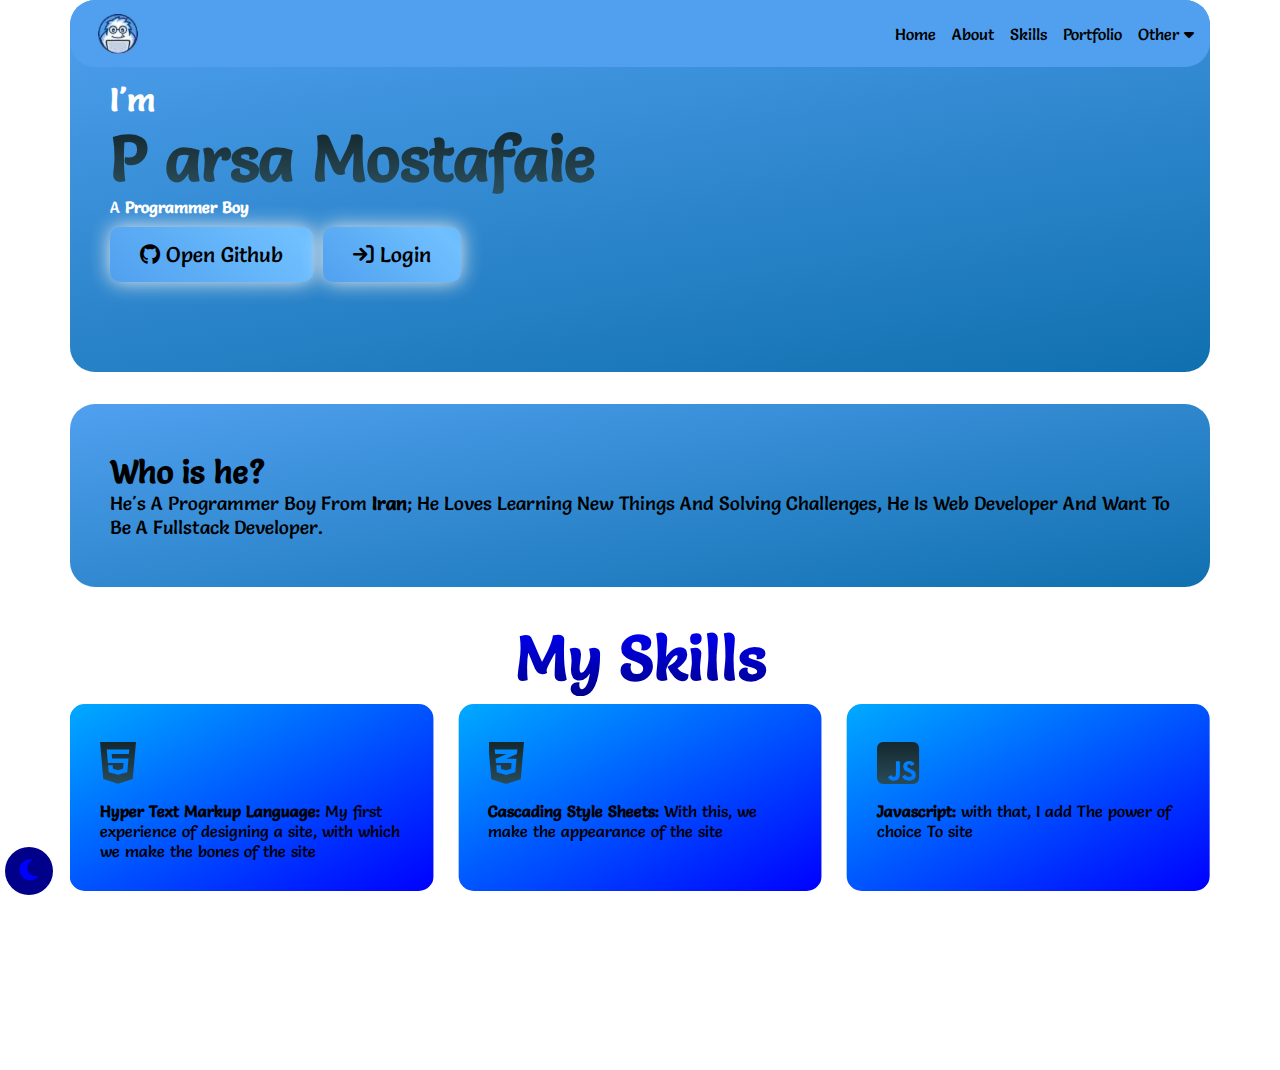
<file: index.html>
<!DOCTYPE html>
<html lang="en">
  <head>
    <meta charset="UTF-8" />
    <meta name="viewport" content="width=device-width, initial-scale=1.0" />
    <meta
      name="description"
      content="He's A Programmer Boy From Iran; He Loves Learning New Things
          And Solving Challenges, He Is Web Developer And Want To Be A Fullstack
          Developer."
    />
    <meta
      name="keywords"
      content="Parsa, Mostafaie, Web Developer, Parsa Mostafaie"
    />
    <title>Parsa Mostafaie</title>

    <meta property="og:title" content="who is Parsa Mostafaie? " />
    <meta
      property="og:description"
      content="💻 He's A Programmer Boy From Iran; He Loves Learning New Things
          And Solving Challenges, He Is Web Developer And Want To Be A Fullstack
          Developer."
    />
    <meta
      property="og:image"
      content="https://parsa-mostafaie.github.io/assets/logo.jpg"
    />
    <meta property="og:type" content="website" />

    <link rel="stylesheet" href="styles/style.css" />
    <link rel="stylesheet" href="styles/Page/index.css" />

    <!-- swiper -->
    <link
      rel="stylesheet"
      href="https://cdn.jsdelivr.net/npm/swiper@11/swiper-bundle.min.css"
    />

    <script
      src="https://cdn.jsdelivr.net/npm/swiper@11/swiper-bundle.min.js"
      defer
    ></script>

    <script src="scripts/app.js" defer></script>
    <script src="scripts/Page/index.js" defer></script>
  </head>
  <body>
    <!-- Header -->
    <header>
      <div class="container" css-no-select>
        <nav style="z-index: 9999" class="container">
          <div class="flex jc-between ai-center">
            <div class="nav-logo" onclick="change_menu_state()">
              <img src="/assets/logo-crop_prev_ui.png" alt="LOGO" />
            </div>
            <ul id="ulMenu">
              <li>
                <a href="/">Home</a>
              </li>
              <li><a href="/#about">About</a></li>
              <li><a href="/#skills">Skills</a></li>
              <li><a href="/portfolio.html">Portfolio</a></li>
              <li class="dropdown">
                <a href="/#other">Other</a> <i class="fa fa-caret-down"></i>
                <ul class="dropdown-menu">
                  <li><a href="/login.html">Login</a></li>
                </ul>
              </li>
            </ul>
          </div>
        </nav>
        <section class="header-bottom gradient-bg-header round pad">
          <div id="header-bottom">
            <h1>I'm</h1>
            <h1 class="text-gradient trunc" id="name" title="Parsa Mostafaie">
              P
            </h1>
            <p>A <b>Programmer Boy</b></p>
            <div class="flex flex-col flex-espec-row btn-list">
              <button class="btn-grad es-ai-center flex">
                <a
                  href="https://www.github.com/parsa-mostafaie"
                  target="_blank"
                >
                  <i class="fa-brands fa-github"></i> Open Github
                </a>
              </button>
              <button class="btn-grad es-ai-center flex">
                <a href="/login.html" target="_blank">
                  <i class="fa fa-sign-in"></i> Login
                </a>
              </button>
            </div>
          </div>
        </section>
      </div>
    </header>
    <main>
      <section
        id="about"
        class="container gradient-bg-header marg round pad-sm"
      >
        <h1>Who is he?</h1>
        <p style="font-size: 1.2em">
          He's A Programmer Boy From <b>Iran</b>; He Loves Learning New Things
          And Solving Challenges, He Is Web Developer And Want To Be A Fullstack
          Developer.
        </p>
      </section>
      <section class="container marg" id="skills" css-no-select class="marg">
        <p class="text-gradient text-gradient-2 center medium-font">
          <b>My Skills</b>
        </p>
        <div class="swiper">
          <div class="swiper-wrapper">
            <div class="swiper-slide">
              <b class="text-gradient">
                <i class="fa-brands fa-html5"></i>
              </b>
              <p>
                <b>Hyper Text Markup Language: </b> My first experience of
                designing a site, with which we make the bones of the site
              </p>
            </div>
            <div class="swiper-slide">
              <b class="text-gradient"
                ><i class="fa-brands fa-css3-alt"></i>
              </b>
              <p>
                <b>Cascading Style Sheets: </b> With this, we make the
                appearance of the site
              </p>
            </div>
            <div class="swiper-slide">
              <b class="text-gradient"
                ><i class="fa-brands fa-square-js"></i>
              </b>
              <p>
                <b>Javascript: </b> with that, I add The power of choice To site
              </p>
            </div>
            <div class="swiper-slide">
              <b class="text-gradient"
                ><i class="fa-brands fa-bootstrap"></i
              ></b>
              <p>This is a Framework for fewer css</p>
            </div>
            <div class="swiper-slide">
              <b class="text-gradient">RWD </b>
              <p>
                <b>Responsive Web Design: </b> I Make Site Responsive in Any
                Devices.
              </p>
            </div>
            <div class="swiper-slide">
              <b class="text-gradient">Other Skills</b>
              <p>
                I have <u><b>little</b></u> Experience in C++, C#, Asp.net
              </p>
            </div>
          </div>
          <!-- 
          <div class="swiper-pagination"></div>

          <div class="swiper-button-prev"></div>
          <div class="swiper-button-next"></div> -->
        </div>
      </section>
    </main>
    <footer>
      <div class="container row">
        <div class="flex flex-col jc-center">
          <h2>Copyright</h2>
          <p>(C) 2024 Parsa Mostafaie</p>
        </div>
        <div class="flex flex-col jc-center ai-center">
          <h2>Contact</h2>
          <p class="flex gap">
            <a
              href="https://www.linkedin.com/in/parsa-mostafaie/"
              target="_blank"
            >
              <i class="fa-brands fa-linkedin-in"></i>
            </a>
            <a href="https://www.github.com/parsa-mostafaie/" target="_blank">
              <i class="fa-brands fa-github"></i>
            </a>
            <a href="/">
              <i class="fa fa-globe"></i>
            </a>
          </p>
        </div>
      </div>
    </footer>
  </body>
</html>
</file>
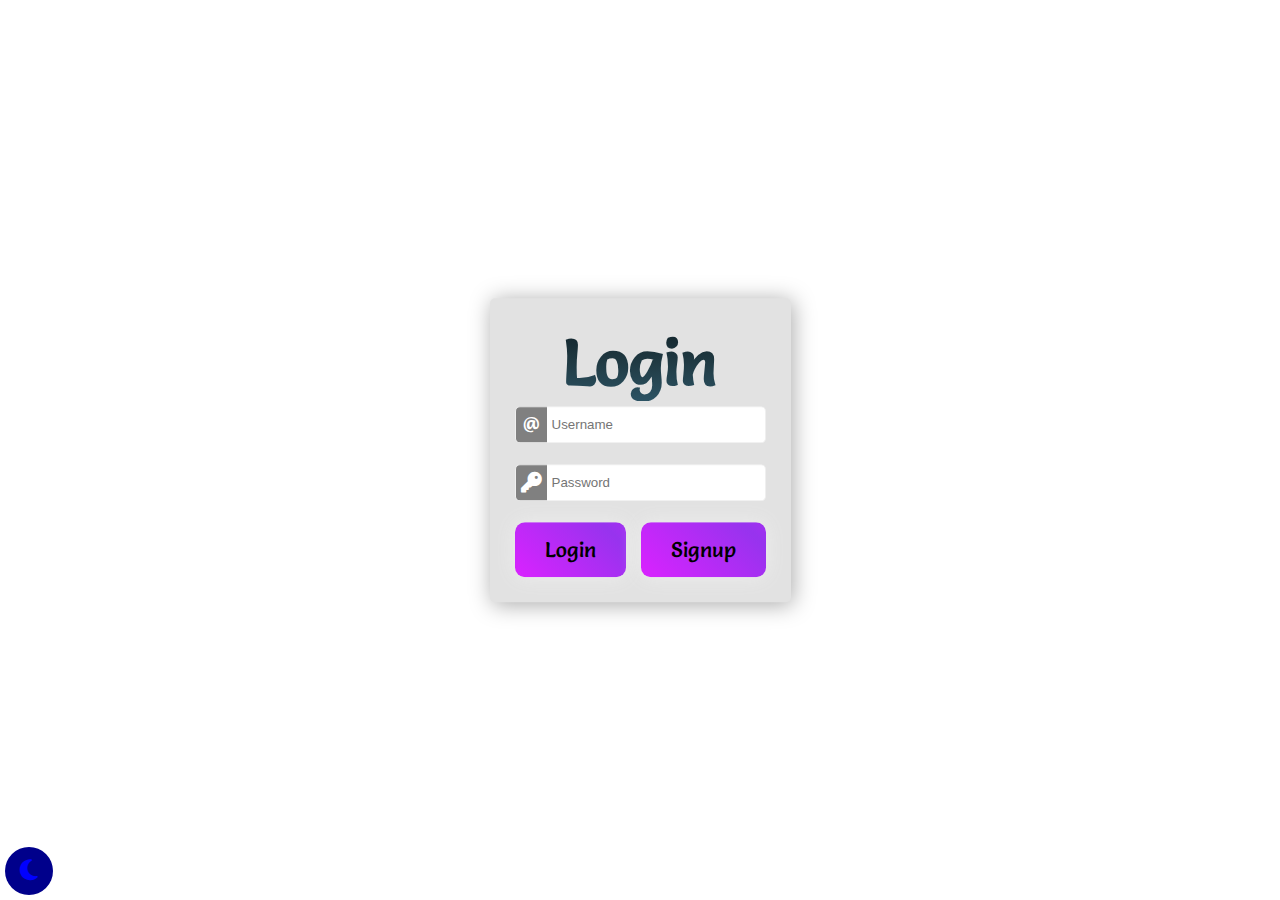
<file: login.html>
<!DOCTYPE html>
<html lang="en">
  <head>
    <meta charset="UTF-8" />
    <meta name="viewport" content="width=device-width, initial-scale=1.0" />
    <meta
      name="keywords"
      content="Parsa, Mostafaie, Log In, Login, Sign in, Parsa Mostafaie"
    />

    <meta property="og:title" content="Login" />
    <meta
      property="og:description"
      content="Login To Parsa Mostafaie's Personal Site"
    />
    <meta
      property="og:image"
      content="https://parsa-mostafaie.github.io/assets/login.png"
    />

    <meta name="description" content="Login to Site" />
    <title>Login - Parsa Mostafaie</title>

    <link rel="stylesheet" href="styles/style.css" />
    <script src="scripts/app.js" defer></script>
    <link rel="stylesheet" href="styles/Page/login.css" />

    <link
      href="//netdna.bootstrapcdn.com/font-awesome/4.0.3/css/font-awesome.css"
      rel="stylesheet"
    />
  </head>
  <body>
    <div class="container center-f flex jc-center">
      <form
        action="/"
        class="flex flex-col ai-center"
        onsubmit="event.preventDefault()"
      >
        <h1 class="text-gradient">Login</h1>
        <div class="input-group">
          <label for="username">@</label>
          <input type="text" placeholder="Username" id="username" />
        </div>
        <div class="input-group">
          <label for="pass" data-pass-toggle="#pass"
            ><i class="fa fa-key"></i
          ></label>
          <input type="password" placeholder="Password" id="pass" />
        </div>
        <div class="flex gap">
          <input
            type="submit"
            value="Login"
            id="Login"
            class="btn-grad btn-grad-submit"
          />
          <input
            type="submit"
            value="Signup"
            id="Signup"
            class="btn-grad btn-grad-submit"
          />
        </div>
      </form>
    </div>
  </body>
</html>
</file>
<file: styles/style.css>
/*
* Site Public Styles
*/

@import url(/styles/container.css);
@import url(/styles/flex.css);
@import url(/styles/grid.css);
@import url(/styles/theme.css);

[css-no-select] {
  user-select: none;
}

.w-50 {
  width: 50%;
}

.center-f {
  position: absolute;
  top: 50%;
  left: 50%;
  transform: translate(-50%, -50%);
  -webkit-transform: translate(-50%, -50%);
  -moz-transform: translate(-50%, -50%);
  -ms-transform: translate(-50%, -50%);
  -o-transform: translate(-50%, -50%);
}

@font-face {
  font-family: Salsa;
  src: url("/assets/Salsa/Salsa-Regular.ttf");
}

html {
  scroll-behavior: smooth;
  scroll-padding-top: 70px;
}

body {
  font-family: Salsa;
}

* {
  margin: 0;
  padding: 0;
  box-sizing: border-box;
}

/*? Menu */
nav {
  overflow: hidden;
  top: 0;
  background-color: var(--color-nav);
  padding: 0.1rem 1rem;
  min-height: 0;
  transition: all 1s ease-in;
  position: fixed;
  border-radius: 25px;
}

.nav-logo {
  height: 4rem;
  display: flex;
  align-items: center;
}

.nav-logo > img {
  width: 4rem;
  height: 4rem;
  box-sizing: border-box;
  padding: 12px;
  display: inline-block;
}

nav > div {
  flex-direction: column;
}

nav > div > ul {
  list-style: none;
  gap: 1rem;
  flex-direction: column;
  max-height: 0;
  display: flex;
}

nav > div > ul > li {
  text-align: center;
}

nav > div > ul > li > a {
  color: black;
  text-decoration: none;
}

nav.shown {
  min-height: 100dvh;
  min-height: 100vh;
}

#ulMenu a:hover {
  color: white;
}

#ulMenu li.dropdown {
  position: relative;
}

#ulMenu li.dropdown:hover .dropdown-menu {
  display: block;
}

#ulMenu li.dropdown .dropdown-menu {
  list-style: none;
  display: none;
  position: absolute;
  width: max-content;
  right: 50%;
  transform: translateX(50%);
  color: white;
  background-color: #0c0dfe;
  border-radius: 15px;
  -webkit-border-radius: 15px;
  -moz-border-radius: 15px;
  -ms-border-radius: 15px;
  -o-border-radius: 15px;
  padding: 13px;
  transition: all 0.9s;
  -webkit-transition: all 0.9s;
  -moz-transition: all 0.9s;
  -ms-transition: all 0.9s;
  -o-transition: all 0.9s;
  -webkit-transform: translateX(50%);
  -moz-transform: translateX(50%);
  -ms-transform: translateX(50%);
  -o-transform: translateX(50%);
}

#ulMenu li.dropdown .dropdown-menu *:hover {
  color: darkblue;
}

#ulMenu li.dropdown a {
  color: inherit;
}

/* LOADER */
.ring {
  position: absolute;
  top: 50%;
  left: 50%;
  transform: translate(-50%, -50%);
  width: 150px;
  height: 150px;
  background: transparent;
  border: 3px solid #3c3c3c;
  border-radius: 50%;
  text-align: center;
  line-height: 150px;
  font-family: sans-serif;
  font-size: 20px;
  color: var(--color-ring);
  letter-spacing: 4px;
  text-transform: uppercase;
  text-shadow: 0 0 10px var(--color-ring);
  box-shadow: 0 0 20px rgba(0, 0, 0, 0.5);
}
.ring:before {
  content: "";
  position: absolute;
  top: -3px;
  left: -3px;
  width: 100%;
  height: 100%;
  border: 3px solid transparent;
  border-top: 3px solid var(--color-ring);
  border-right: 3px solid var(--color-ring);
  border-radius: 50%;
  animation: animateC 2s linear infinite;
}
.ring span {
  display: block;
  position: absolute;
  top: calc(50% - 2px);
  left: 50%;
  width: 50%;
  height: 4px;
  background: transparent;
  transform-origin: left;
  animation: animate 2s linear infinite;
}
.ring span:before {
  content: "";
  position: absolute;
  width: 16px;
  height: 16px;
  border-radius: 50%;
  background: var(--color-ring);
  top: -6px;
  right: -8px;
  box-shadow: 0 0 20px var(--color-ring);
}
@keyframes animateC {
  0% {
    transform: rotate(0deg);
  }
  100% {
    transform: rotate(360deg);
  }
}
@keyframes animate {
  0% {
    transform: rotate(45deg);
  }
  100% {
    transform: rotate(405deg);
  }
}

/* Text */
.center {
  text-align: center;
}

.medium-font {
  font-size: 3.9em;
}

.bottom-this {
  position: fixed;
  bottom: 0;
  left: 0;
  z-index: 9999;
}

section.marg {
  margin-top: 2rem;
  margin-bottom: 2rem;
}

section.round {
  border-radius: 25px;
  -webkit-border-radius: 25px;
  -moz-border-radius: 25px;
  -ms-border-radius: 25px;
  -o-border-radius: 25px;
}

section.pad {
  padding: 5rem 2.5rem;
}

section.pad-sm {
  padding: 3rem 2.5rem;
}

/* Gradient button */
.btn-grad {
  font-size: 1.3rem;
  background-image: linear-gradient(
    45deg,
    #50a0ef 0%,
    #70c0ff 51%,
    #3090cf 100%
  );
  margin: 10px;
  margin-left: 0;
  padding: 15px 13px;
  text-align: center;
  transition: 0.5s;
  background-size: 200% auto;
  color: black;
  box-shadow: 0 0 20px var(--btn-shadow);
  border-radius: 10px;
  display: block;
  outline: none;
  border: none;
  font-family: inherit;
  -webkit-border-radius: 10px;
  -moz-border-radius: 10px;
  -ms-border-radius: 10px;
  -o-border-radius: 10px;
}

.btn-grad a {
  text-decoration: none;
  color: inherit;
}

.btn-grad:hover {
  background-position: right center; /* change the direction of the change here */
}

.btn-grad.no-margin {
  margin: 0.5rem 0;
}

.gap {
  gap: 15px;
}

/* Loading... */
#__load__ing__ {
  position: fixed;
  display: flex;
  justify-content: center;
  align-items: center;
  top: 0;
  left: 0;
  margin: 0;
  width: 100vw;
  height: 100vh;
  width: 100dvw;
  height: 100dvh;
  background-color: #262626;
  z-index: calc(9999 + 3);
}
body.loading {
  overflow: hidden;
}

.gradient-bg-header {
  background: var(--gradient--header);
}

.load-0 {
  transform: rotateX(90deg);
  -webkit-transform: rotateX(90deg);
  -moz-transform: rotateX(90deg);
  -ms-transform: rotateX(90deg);
  -o-transform: rotateX(90deg);
}
.trans {
  transition: 1s;
  -webkit-transition: 1s;
  -moz-transition: 1s;
  -ms-transition: 1s;
  -o-transition: 1s;
}

/* Extra small devices (portrait phones, less than 576px) */
/* No media query for `xs`; since this is the default */

/* Small devices (landscape phones, 576px and up) */
@media (min-width: 576px) {
  .btn-grad {
    padding: 15px 30px;
  }
}

/* Medium devices (tablets, 768px and up) */
@media (min-width: 768px) {
  nav > div > ul,
  nav > div {
    display: flex !important;
    flex-direction: row;
    max-height: initial;
  }

  nav > div > ul > li {
    text-align: left;
  }

  nav {
    overflow: initial;
    background-color: #50a0ef;
    max-width: initial;
    min-height: initial !important;
  }
}

/* Large devices (desktops, 992px and up) */
@media (min-width: 992px) {
}

/* Extra large devices (large desktops, 1200px and up) */
@media (min-width: 1200px) {
}
</file>
<file: styles/Page/index.css>
/*? Header */
html[dark] .btn-list > * {
  color: #eee;
}

.header-bottom {
  color: white;
  background-size: cover;
  width: 100%;
  max-height: 100dvh;
  max-height: 100vh;
}

/*? skills */
#skills {
  height: max-content;
}

#skills .text-gradient {
  display: block;
  margin-bottom: 0.5rem;
}

.swiper-slide {
  height: auto !important;
}

.swiper-pagination-bullet {
  background: black !important;
  opacity: 0.9 !important;
}

.swiper-pagination-bullet-active {
  background: white !important;
}

.swiper-wrapper > div {
  padding: 30px;
  border-radius: 15px;

  /* Gradient */
  background-image: var(--gradient--skill);

  -webkit-border-radius: 15px;
  -moz-border-radius: 15px;
  -ms-border-radius: 15px;
  -o-border-radius: 15px;
}

.swiper-wrapper b.text-gradient {
  font-size: 3em;
}

.swiper-button-next,
.swiper-button-prev {
  color: #ccc !important;
  transition: 0.9s;
  -webkit-transition: 0.9s;
  -moz-transition: 0.9s;
  -ms-transition: 0.9s;
  -o-transition: 0.9s;
}

:is(.swiper-button-next, .swiper-button-prev):hover {
  color: #fff !important;
}

/* Footer */
footer > .container {
  color: var(--color-footer-f);
  background-color: var(--color-footer);
  padding: 25px;
  border-radius: 15px;
  -webkit-border-radius: 15px;
  -moz-border-radius: 15px;
  -ms-border-radius: 15px;
  -o-border-radius: 15px;
  text-align: center;
}

footer a {
  display: inline-block;
  color: var(--color-footer-a);
  text-decoration: none;
}

/* Extra small devices (portrait phones, less than 576px) */
/* No media query for `xs`; since this is the default */

/* Espec */
@media (min-width: 400px) {
  .flex-espec-row {
    flex-direction: row;
  }
  .es-ai-center{
    align-items: center;
  }
}

/* Small devices (landscape phones, 576px and up) */
@media (min-width: 576px) {
}

/* Medium devices (tablets, 768px and up) */
@media (min-width: 768px) {
}

/* Large devices (desktops, 992px and up) */
@media (min-width: 992px) {
}

/* Extra large devices (large desktops, 1200px and up) */
@media (min-width: 1200px) {
}
</file>
<file: styles/Page/login.css>
@import url(/styles/form.css);

form {
  padding: 25px;
  background: var(--login-color);
  border-radius: 5px;
  -webkit-border-radius: 5px;
  -moz-border-radius: 5px;
  -ms-border-radius: 5px;
  -o-border-radius: 5px;
  display: flex;
  box-shadow: 2px 2px 22px #aaa;
}
</file>
